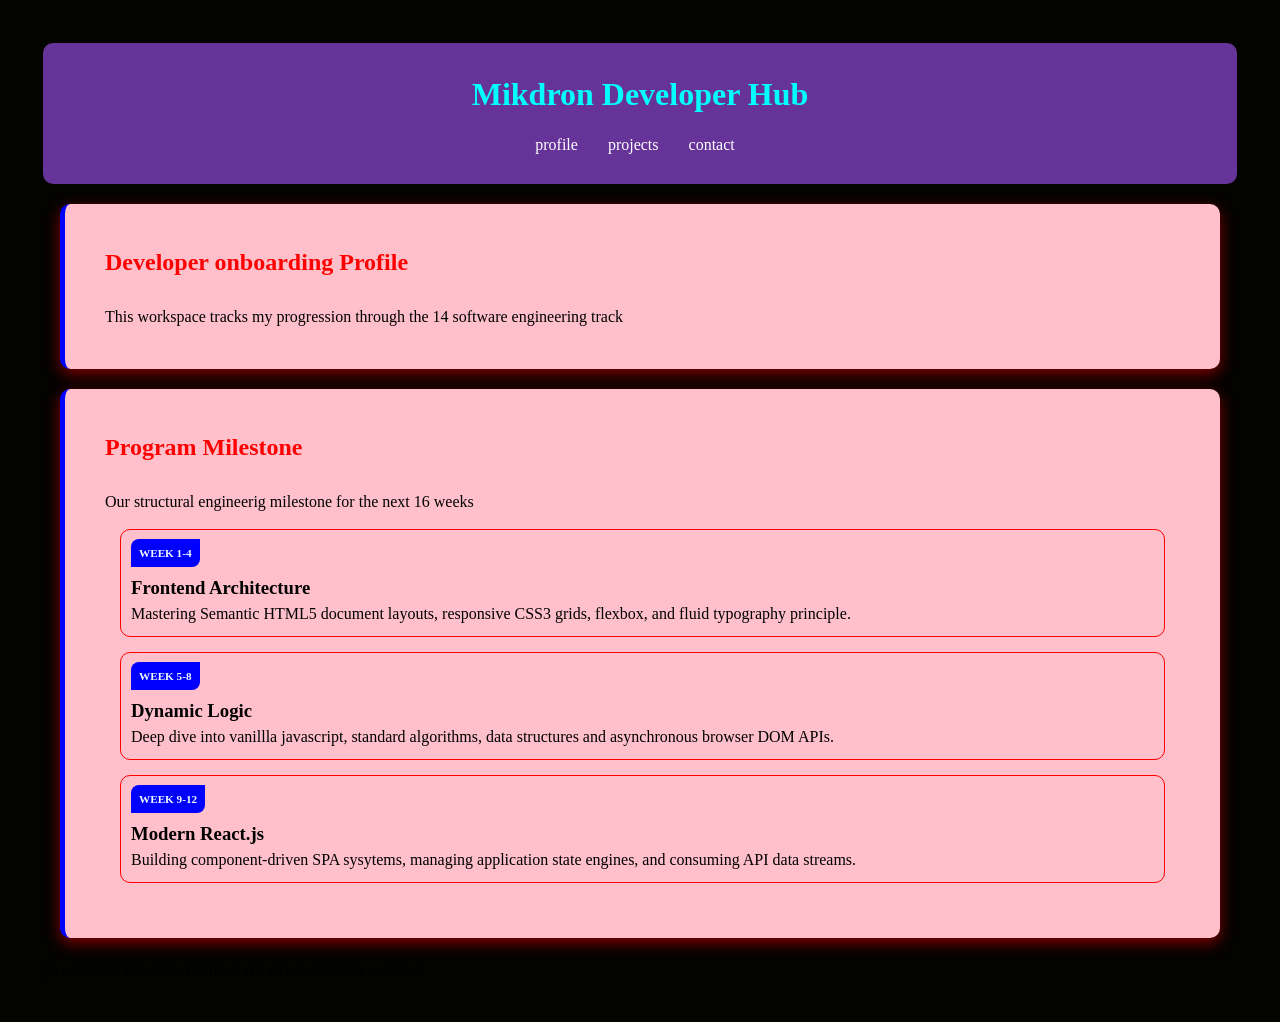
<file: index.html>
<!DOCTYPE html>
<html lang="en">
<head>
    <meta charset="UTF-8">
    <meta name="viewport" content="width=device-width, initial-scale=1.0">
    <title>myfirstproject</title>
<header>
    <h1> Mikdron Developer Hub</h1>
    <nav>
      <a href="#profile">profile</a>  
      <a href="#projects">projects</a>
      <a href="#contact">contact</a>
    </nav>
</header>
<link rel="stylesheet" href="test.css">
</head>
<body>
<main>
  
  <section id="profile">
    <h2>Developer onboarding Profile</h2>
    <p>This workspace tracks my progression through the 14 software engineering track</p>
  </section>

   <section id="projects">
    <h2>Program Milestone</h2>
    <p>Our structural engineerig milestone for the next 16 weeks</p>

    <article>
      <span class="weeks">Week 1-4</span>
      <h3>Frontend Architecture</h3>
      <p>Mastering Semantic HTML5 document layouts, responsive CSS3 grids, flexbox, and fluid typography principle.</p>    
    </article>

    <article>
      <span class="weeks">Week 5-8</span>
      <h3>Dynamic Logic</h3>
      <p>Deep dive into vanillla javascript, standard algorithms, data structures and asynchronous browser DOM APIs.</p>
    </article>
 
 <article>
  <span class="weeks">Week 9-12</span>
  <h3>Modern React.js</h3>
 <p>Building component-driven SPA sysytems, managing application state engines, and consuming API data streams.</p>
</article>
  </section>
   <footer>@copy2026 Mikdrom Limited. All structuralrights reserved.</footer>
</main>    
</body>
</html>
</file>
<file: test.css>
* {
    margin: 0px;
    padding: 0px;
    box-sizing: border-box;
}
body{
    padding: 20px;
    margin: 20px;
    background-color:rgb(3, 3, 0);
    line-height: 1.5;
}
header{
    background-color:rebeccapurple;
    padding: 27px;
    margin: 3px;
    border-radius: 10px;
    color:aqua;
    display: flex;
    flex-direction: column;
    align-items: center;
    
}
nav a {
   color: white;
   padding-right:10px;
   text-decoration: none;
}
nav {
    gap: 20px;
    display: flex;
    
}
nav a:hover{
    color: gold;

}
header h1{
    margin-bottom: 15px;
}
section{
    background-color:pink;
    padding: 40px;
    margin: 20px;
    border-radius: 10px;
    border-left: 5px solid blue;
    box-shadow: 0px  5px  15px maroon;
}
section h2{
  margin-bottom: 25px;
  color:red;
}ul{
    list-style-type: square;
    margin-left: 20px;
    
}
li{
    margin-bottom: 10px;
}
article{
      border: 1px solid red;
      border-radius: 10px;
      margin: 15px;
      padding:10px;
      transition: transform 0.2s ease;
}
span{
    background-color:blue;
    padding: 5px;
    border-radius:  8px 0px;
    color:aliceblue;
}

.weeks{
    text-transform: uppercase;
    font-weight: 700;
    font-size: 0.7rem;
    padding: 8px;
    
}
h3{
    margin-top: 10px;
}

article:hover{
   transform: translateY(-2px);
   box-shadow: 0px 5px 15px gold;
}
</file>
